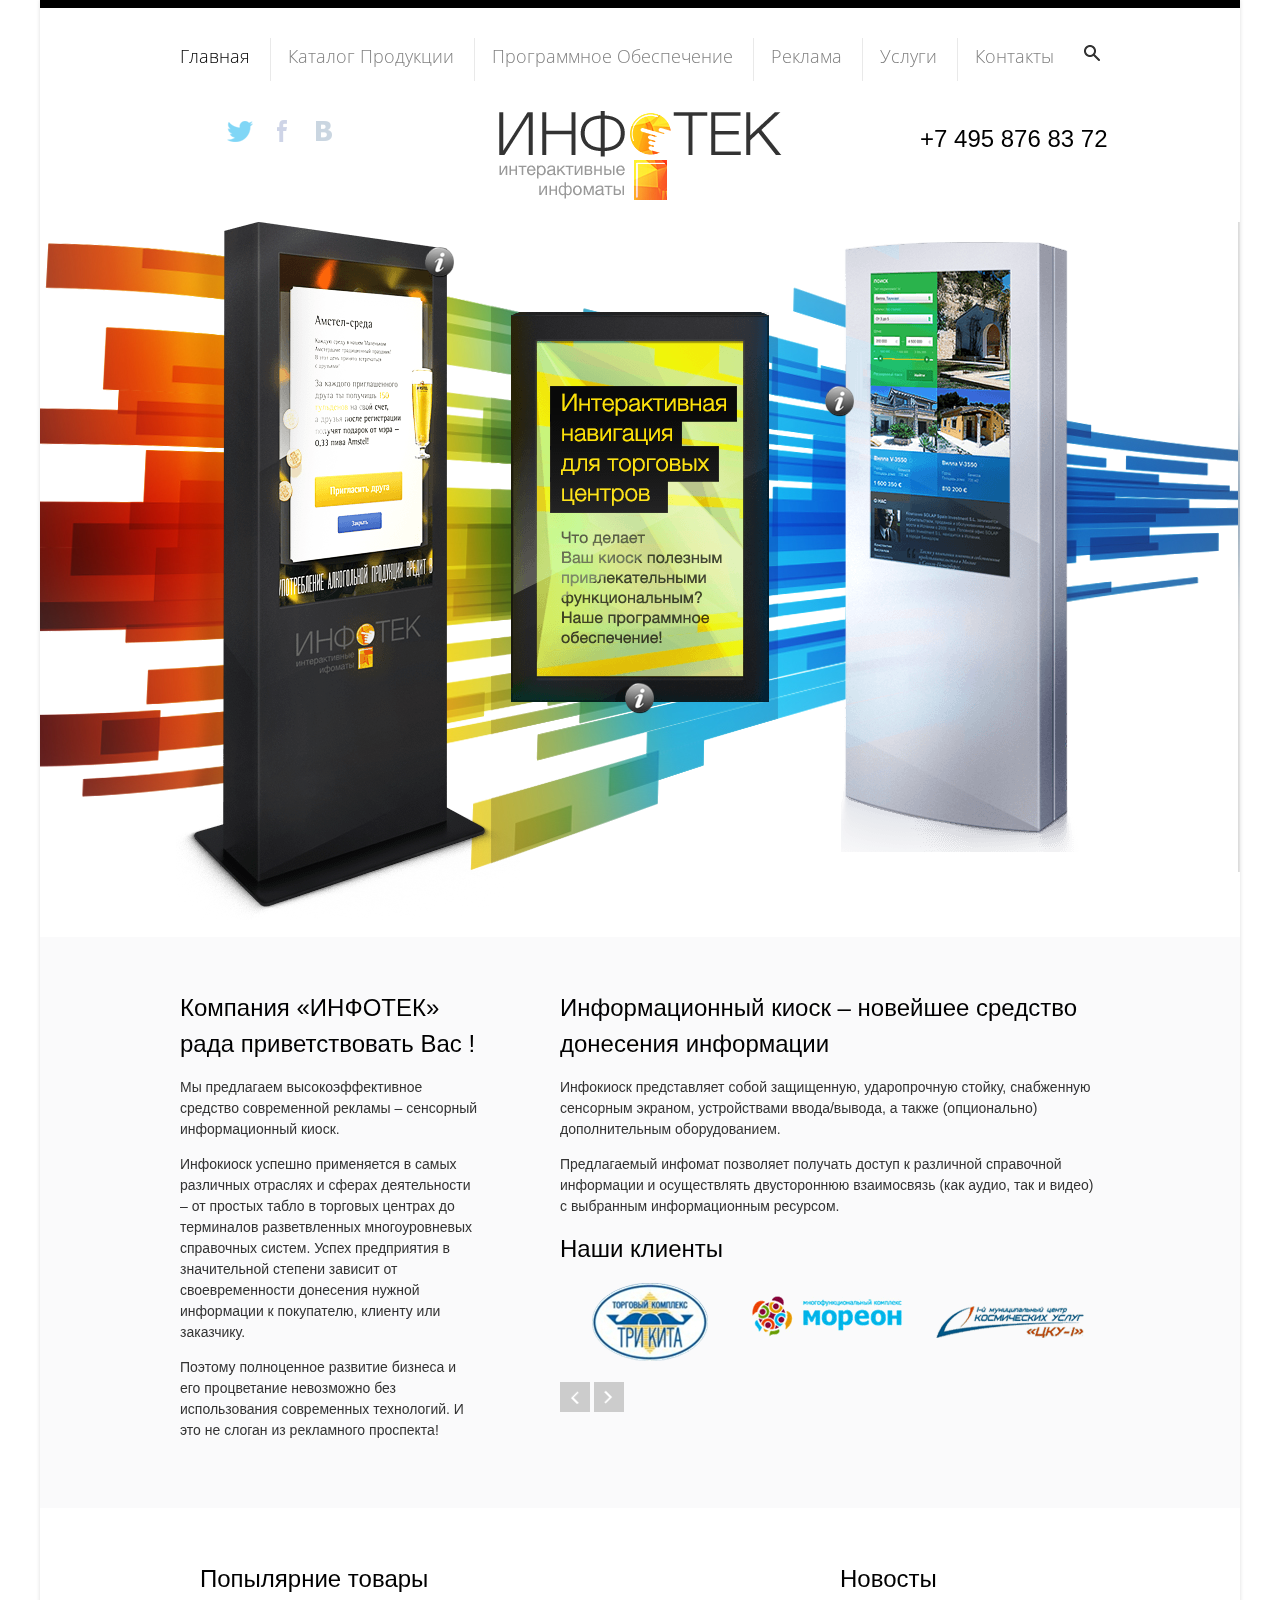
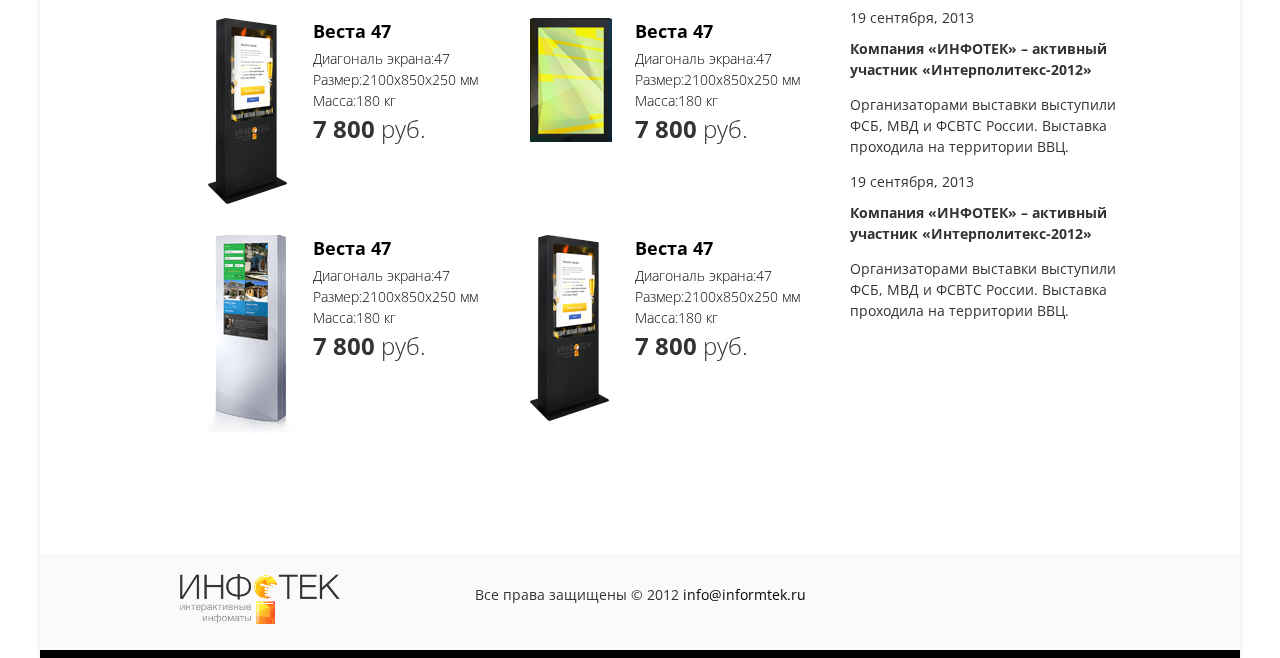
<file: index.html>
<!DOCTYPE html>
<!--[if IE 8]>         <html class="no-js lt-ie9"> <![endif]-->
<!--[if gt IE 8]><!--> <html class="no-js cf"> <!--<![endif]-->
<head>
<meta charset="utf-8">
<meta http-equiv="X-UA-Compatible" content="IE=edge,chrome=1">
<title>Terminals</title>
<meta name="description" content="">
<meta name="viewport" content="width=device-width">
<link rel="stylesheet" href="css/global.css">
<link href='http://fonts.googleapis.com/css?family=Open+Sans:400,300,700&subset=latin,cyrillic' rel='stylesheet' type='text/css'>
<link href='http://fonts.googleapis.com/css?family=Open+Sans+Condensed:300,700&subset=latin,cyrillic' rel='stylesheet' type='text/css'>
<link rel="stylesheet" href="css/buttons.css">
<link rel="stylesheet" href="css/style.css">
<link rel="stylesheet" href="css/animate.min.css">
<link rel="shortcut icon" type="image/x-icon" href="favicon.ico">
<script src="//ajax.googleapis.com/ajax/libs/jquery/1.8.3/jquery.min.js"></script>
<script>window.jQuery || document.write('<script src="js/libs/jquery.min.js"><\/script>')</script>
<script src="js/libs/modernizr.min.js"></script>
<script src="js/libs/carousel.js"></script>
<script src="js/functions.js"></script>
</head>
<body class="all-wrap g-outer">
 
<header class="m-head g-inner cf">
   <nav class="top-nav fl">
     <menu class="top-nav-menu ">
         <li class="top-nav-item">
          <a href="" class="top-nav-item-url active">Главная</a>
        </li>
         <li class="top-nav-item">
          <a href="" class="top-nav-item-url">Каталог Продукции</a>
        </li>
         <li class="top-nav-item">
          <a href="" class="top-nav-item-url">Программное обеспечение</a>
        </li>
         <li class="top-nav-item">
          <a href="" class="top-nav-item-url">реклама</a>
        </li>
         <li class="top-nav-item">
          <a href="" class="top-nav-item-url">Услуги</a>
        </li>
         <li class="top-nav-item">
          <a href="" class="top-nav-item-url">Контакты</a>
        </li>
       </menu> <!-- top-nav-menu -->
   </nav>  <!-- top-nav -->
   <div class="b-search fr rel">
     <a href="" class="b-search-opener" id="open-search">Поиск</a>
     <div class="b-search-wrap abs" id="search-box">
       <form action="/" name="q" method="get">
         <div class="b-search-input-wrap rel">
           <input type="text" class="g-input-field b-search-field">
         </div>
         <button class="b-search-submit abs" title="Искать">Искать</button>
       </form>
     </div>  <!-- #search-box -->
   </div> <!-- b-search -->
</header> <!-- m-head -->

<div class="b-sec-head g-inner cf">

   <div class="b-social b-social_header fl">
     <a href="#" class="soc-tw b-social-item b-socail-item_header"></a>
     <a href="#" class="soc-fb b-social-item b-socail-item_header"></a>
     <a href="#" class="soc-vk b-social-item b-socail-item_header"></a>
   </div> <!-- b-social-header -->

    <div class="b-phone fr">
      <span class="b-phone-number">+7 495 876 83 72</span>
    </div> <!-- b-phone -->

    <h1 class="site-title">
      <a href="" class="site-title-url">
        <img src="images/logo.png" alt="" class="site-logo">
      </a>
    </h1> <!-- site-title -->
</div>  <!-- b-sec-head  -->

<div class="b-bnn-wrap g-outer">
 <section class="b-bnn g-inner cf">

  <article class="b-bnn-item rel fl">
    <a class="b-bnn-image-url">
      <img src="images/bnn2.png" alt="" class="b-bnn-image">
      </a>

      <div class="b-bnn-item-info-wrap abs first" id="bnnInfoOpen ">

      <section class="b-bnn-item-info hide rel">
        <div class="item-info-inner">
        <h1 class="b-bnn-item-title item-title">
          <a href="#" class="item-title-url">Post 55</a></h1>
          <div class="property-table">
            
            <div class="property-line cf">
              <span class="propety-name fl">
                Диагональ экрана: 
              </span>
              <span class="property-value fl">
                47
              </span>
            </div> <!-- property-line -->
            
            <div class="property-line cf">
              <span class="propety-name fl">
                Размер:     
              </span>
              <span class="property-value fl">
                2100x850x250 мм
              </span>
            </div> <!-- property-line -->

            <div class="property-line cf">
              <span class="propety-name fl">
                 Масса: 
              </span>
              <span class="property-value fl">
                180 кг
              </span>
            </div>   <!-- property-line -->

          </div> <!-- property-table -->
          <div class="price-zone">
            <strong class="new-price">7 800</strong> руб.
          </div> <!-- price-zone -->
        </div><!-- item-info-inner -->
      </section> <!-- b-bnn-item-info -->

    </div>  <!-- #bnnInfoOPen -->
  </article> <!-- b-bnn-item -->

  <article class="b-bnn-item rel fl">  
    <a class="b-bnn-image-url">
      <img src="images/bnn1.png" alt="" class="b-bnn-image">
      </a>
    <div class="b-bnn-item-info-wrap abs second" id="bnnInfoOpen ">

       <section class="b-bnn-item-info hide rel">
              <div class="item-info-inner">
              <h1 class="b-bnn-item-title item-title">
                <a href="#" class="item-title-url">Post 55</a></h1>
                <div class="property-table">
                  
                  <div class="property-line cf">
                    <span class="propety-name fl">
                      Диагональ экрана: 
                    </span>
                    <span class="property-value fl">
                      47
                    </span>
                  </div>
                  
                  <div class="property-line cf">
                    <span class="propety-name fl">
                      Размер:     
                    </span>
                    <span class="property-value fl">
                      2100x850x250 мм
                    </span>
                  </div>

                  <div class="property-line cf">
                    <span class="propety-name fl">
                       Масса: 
                    </span>
                    <span class="property-value fl">
                      180 кг
                    </span>
                  </div>
                </div> <!-- property-table -->
                <div class="price-zone">
                  <strong class="new-price">7 800</strong> руб.
                </div>
              </div><!-- item-info-inner -->
            </section> <!-- b-bnn-item-info -->

    </div>  <!-- #bnnInfoOPen -->
  </article> <!-- b-bnn-item -->

  <article class="b-bnn-item rel fl">
    <a class="b-bnn-image-url">
      <img src="images/bnn.png" alt="" class="b-bnn-image">
    </a>
    <div class="b-bnn-item-info-wrap abs last" id="bnnInfoOpen ">

          <section class="b-bnn-item-info hide rel">
            <div class="item-info-inner">
            <h1 class="b-bnn-item-title item-title">
              <a href="#" class="item-title-url">Post 55</a></h1>
              <div class="property-table">
                
                <div class="property-line cf">
                  <span class="propety-name fl">
                    Диагональ экрана: 
                  </span>
                  <span class="property-value fl">
                    47
                  </span>
                </div>
                
                <div class="property-line cf">
                  <span class="propety-name fl">
                    Размер:     
                  </span>
                  <span class="property-value fl">
                    2100x850x250 мм
                  </span>
                </div>

                <div class="property-line cf">
                  <span class="propety-name fl">
                     Масса: 
                  </span>
                  <span class="property-value fl">
                    180 кг
                  </span>
                </div>
              </div> <!-- property-table -->
              <div class="price-zone">
                <strong class="new-price">7 800</strong> руб.
              </div>
            </div><!-- item-info-inner -->
          </section> <!-- b-bnn-item-info -->

    </div>  <!-- #bnnInfoOPen -->
  </article> <!-- b-bnn-item -->

 </section> <!-- b-bnn -->
</div> <!-- b-bnn-warp -->

<div class="site-info-wrap g-outer cf">
  <section class="site-info g-inner cf">
    <article class="site-info-item site-info-item_main fl">
      <h1 class="site-info-item-title">
        Компания «ИНФОТЕК» рада приветствовать Вас ! </h1>
        <p>
    Мы предлагаем высокоэффективное средство современной рекламы – сенсорный информационный киоск. </p>
    <p>
      Инфокиоск успешно применяется в самых 
    различных отраслях и сферах деятельности – 
    от простых табло в торговых центрах 
    до терминалов разветвленных многоуровневых 
    справочных систем. Успех предприятия
    в значительной степени зависит 
    от своевременности донесения нужной 
    информации к покупателю, клиенту или 
    заказчику.

    </p>
    <p>
      Поэтому полноценное развитие бизнеса 
  и его процветание невозможно без 
  использования современных технологий. 
  И это не слоган из рекламного проспекта!
    </p>
    </article>
    <article class="site-info-item site-info-item_more fr">
      <h1 class="site-info-item-title">
        Информационный киоск – новейшее средство донесения информации </h1>
        <p>
          Инфокиоск представляет собой защищенную, ударопрочную стойку, 
  снабженную сенсорным экраном, устройствами ввода/вывода, а также 
  (опционально) дополнительным оборудованием. 
          </p>
          <p>
            Предлагаемый инфомат позволяет получать доступ к различной 
  справочной информации и осуществлять двустороннюю взаимосвязь 
  (как аудио, так и видео) с выбранным информационным ресурсом.
        </p>
    </article>
    <article class="site-info-item site-info-item_partners fr">
      <h1 class="site-info-item-title">
        Наши клиенты
      </h1>
      <section class="b-partners">
        <div class="b-partners-tiems" id="partners-carousel">
          <article class="b-partners-item">
            <a href="#"><img src="images/partners.png" alt=""></a>
          </article>
          <article class="b-partners-item">
            <a href="#"><img src="images/partners1.png" alt=""></a>
          </article>
          <article class="b-partners-item">
            <a href="#"><img src="images/partners2.png" alt=""></a>
          </article>
          <article class="b-partners-item">
            <a href="#"><img src="images/partners.png" alt=""></a>
          </article>
          <article class="b-partners-item">
            <a href="#"><img src="images/partners1.png" alt=""></a>
          </article>
        </div>
        <a href="#" id="p-prev" class="b-partners-carousel-button b-partners-carousel-button_prev">назад</a>
        <a href="#" id="p-next" class="b-partners-carousel-button b-partners-carousel-button_next">вперед</a>
      </section> <!-- b-partners -->
      <script>
        $('#partners-carousel').carouFredSel({
          auto:false,
          prev: '#p-prev',
          next:'#p-next'
        });
      </script>
    </article>
  </section><!-- site-info -->
</div><!-- site-info-wrap -->

<div class="b-main-blocks cf g-inner">

  <section class="fl b-products b-products_main-page fl">
    <h1 class="b-products_main_title main-title">
      Попылярние товары
    </h1>
    <div class="products-block fl">

      <article class="product-item fl cf">
        <figure class="product-item-image fl">
          <a href="" class="product-item-image-url">
            <img src="images/item-image.png" alt="" class="product-item-img">
          </a>
        </figure>
          <section class="product-info-part fl">
            <h1 class="product-item-title item-title">
              <a href="#" class="product-item-title-url item-title-url">Веста 47</a>
            </h1> <!-- product-tiem-title -->
           <div class="property-table product-table_product-item">
            
            <div class="property-line cf">
              <span class="propety-name fl">
                Диагональ экрана: 
              </span>
              <span class="property-value fl">
                47
              </span>
            </div>
            
            <div class="property-line cf">
              <span class="propety-name fl">
                Размер:     
              </span>
              <span class="property-value fl">
                2100x850x250 мм
              </span>
            </div>

            <div class="property-line cf">
              <span class="propety-name fl">
                 Масса: 
              </span>
              <span class="property-value fl">
                180 кг
              </span>
            </div>
          </div> <!-- property-table -->
           <div class="price-zone price-zone_product-item">
            <strong class="new-price">7 800</strong> руб.
          </div> <!-- price-zone -->
           <div class="buy-zone buy-zone_product-item hide">
            <button class="button">Купить</button>
          </div> <!-- buy-zone -->
          </section>
      </article>

      <article class="product-item fl cf">
        <figure class="product-item-image fl">
          <a href="" class="product-item-image-url">
            <img src="images/item-image1.png" alt="" class="product-item-img">
          </a>
        </figure>
          <section class="product-info-part fl">
            <h1 class="product-item-title item-title">
              <a href="#" class="product-item-title-url item-title-url">Веста 47</a>
            </h1> <!-- product-tiem-title -->
           <div class="property-table product-table_product-item">
            
            <div class="property-line cf">
              <span class="propety-name fl">
                Диагональ экрана: 
              </span>
              <span class="property-value fl">
                47
              </span>
            </div>
            
            <div class="property-line cf">
              <span class="propety-name fl">
                Размер:     
              </span>
              <span class="property-value fl">
                2100x850x250 мм
              </span>
            </div>

            <div class="property-line cf">
              <span class="propety-name fl">
                 Масса: 
              </span>
              <span class="property-value fl">
                180 кг
              </span>
            </div>
          </div> <!-- property-table -->
           <div class="price-zone price-zone_product-item">
            <strong class="new-price">7 800</strong> руб.
          </div> <!-- price-zone -->
           <div class="buy-zone buy-zone_product-item hide">
            <button class="button">Купить</button>
          </div> <!-- buy-zone -->
          </section>
      </article>

      <article class="product-item fl cf">
        <figure class="product-item-image fl">
          <a href="" class="product-item-image-url">
            <img src="images/item-image2.png" alt="" class="product-item-img">
          </a>
        </figure>
          <section class="product-info-part fl">
            <h1 class="product-item-title item-title">
              <a href="#" class="product-item-title-url item-title-url">Веста 47</a>
            </h1> <!-- product-tiem-title -->
           <div class="property-table product-table_product-item">
            
            <div class="property-line cf">
              <span class="propety-name fl">
                Диагональ экрана: 
              </span>
              <span class="property-value fl">
                47
              </span>
            </div>
            
            <div class="property-line cf">
              <span class="propety-name fl">
                Размер:     
              </span>
              <span class="property-value fl">
                2100x850x250 мм
              </span>
            </div>

            <div class="property-line cf">
              <span class="propety-name fl">
                 Масса: 
              </span>
              <span class="property-value fl">
                180 кг
              </span>
            </div>
          </div> <!-- property-table -->
           <div class="price-zone price-zone_product-item">
            <strong class="new-price">7 800</strong> руб.
          </div> <!-- price-zone -->
           <div class="buy-zone buy-zone_product-item hide">
            <button class="button">Купить</button>
          </div> <!-- buy-zone -->
          </section>
      </article>

      <article class="product-item fl cf">
        <figure class="product-item-image fl">
          <a href="" class="product-item-image-url">
            <img src="images/item-image3.png" alt="" class="product-item-img">
          </a>
        </figure>
          <section class="product-info-part fl">
            <h1 class="product-item-title item-title">
              <a href="#" class="product-item-title-url item-title-url">Веста 47</a>
            </h1> <!-- product-tiem-title -->
           <div class="property-table product-table_product-item">
            
            <div class="property-line cf">
              <span class="propety-name fl">
                Диагональ экрана: 
              </span>
              <span class="property-value fl">
                47
              </span>
            </div>
            
            <div class="property-line cf">
              <span class="propety-name fl">
                Размер:     
              </span>
              <span class="property-value fl">
                2100x850x250 мм
              </span>
            </div>

            <div class="property-line cf">
              <span class="propety-name fl">
                 Масса: 
              </span>
              <span class="property-value fl">
                180 кг
              </span>
            </div>
          </div> <!-- property-table -->
           <div class="price-zone price-zone_product-item">
            <strong class="new-price">7 800</strong> руб.
          </div> <!-- price-zone -->
           <div class="buy-zone buy-zone_product-item hide">
            <button class="button">Купить</button>
          </div>  <!-- buy-zone -->
          </section>
      </article>


    </div>
  </section>

  <section class="b-news b-news_main fr">
    <h1 class="b-news_main_title main-title">
     <a href="#" class="b-news-title-url main-title-url"> Новосты</a>
   </h1>
   <article class="b-news-item">
     <time class="b-news-date" datetime="2013-20-14" pubdate>19 сентября, 2013</time>
     <h1 class="b-news-item-title">
      <a href="" class="b-news-item-title-url">Компания «ИНФОТЕК» – активный участник «Интерполитекс-2012»</a>
     </h1>
     <p class="b-enws-preview">
       Организаторами выставки 
      выступили ФСБ, МВД и ФСВТС 
      России. Выставка проходила 
      на территории ВВЦ.
     </p>
   </article> <!-- b-news-item -->

   <article class="b-news-item">
    <time class="b-news-date" datetime="2013-20-14" pubdate>19 сентября, 2013</time>
     <h1 class="b-news-item-title">
      <a href="" class="b-news-item-title-url">Компания «ИНФОТЕК» – активный участник «Интерполитекс-2012»</a>
    </h1>
     <p class="b-enws-preview">
       Организаторами выставки 
      выступили ФСБ, МВД и ФСВТС 
      России. Выставка проходила 
      на территории ВВЦ.
     </p>
   </article> <!-- b-news-item -->

  </section> <!-- b-news -->

</div>  <!-- b-main-blocks -->
<div class="footer-wrap">
<footer-wrap class="g-outer">
  <footer class="m-foot g-inner cf">
    <a href="#" class="site-logo_foot fl">
      <img src="images/logo.png" alt="" width="160px;" class="logo_foot">
    </a>
    <div class="copyright">
      Все права защищены © 2012 <a href="mailto:@nfo@infomarket.ru" class="copyright-url">info@informtek.ru</a>
    </div>
  </footer> <!-- m-foot -->
</div><!-- footer-wrap --> 
</body>
</html>
</file>
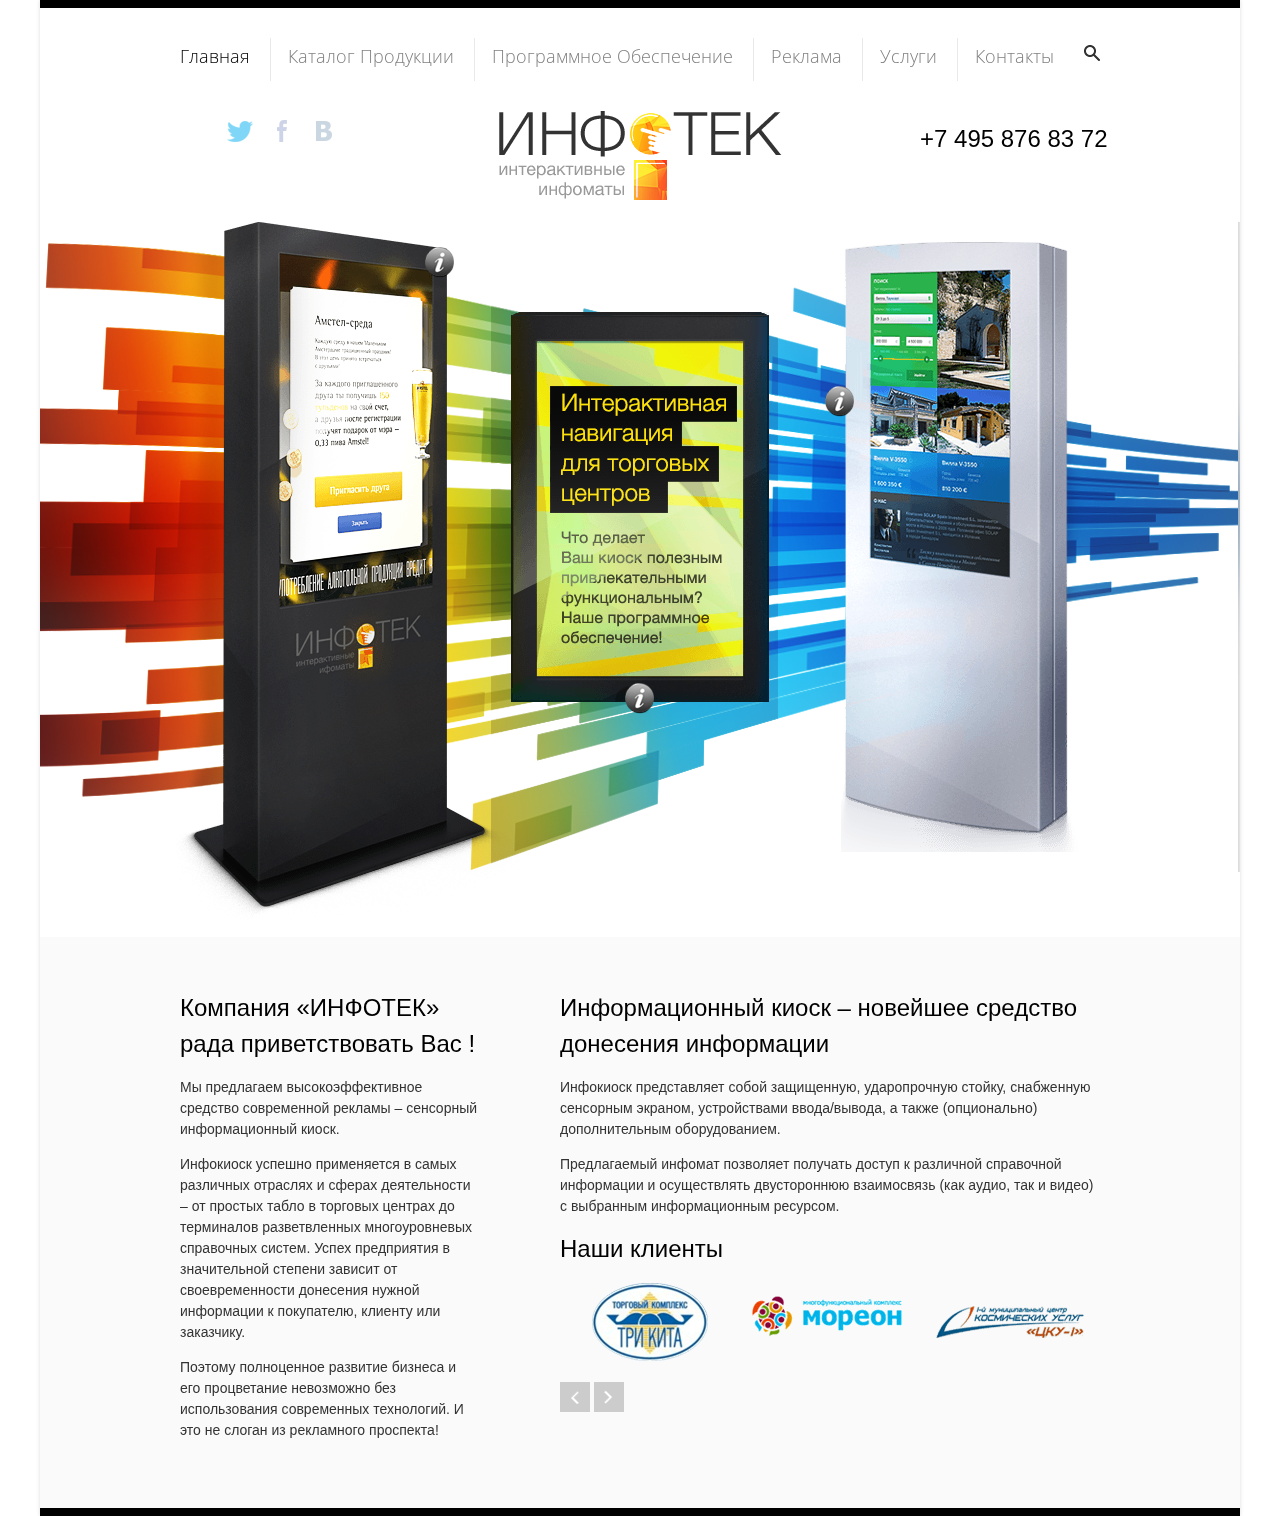
<file: catalog.html>
<!DOCTYPE html>
<!--[if IE 8]>         <html class="no-js lt-ie9"> <![endif]-->
<!--[if gt IE 8]><!--> <html class="no-js cf"> <!--<![endif]-->
<head>
<meta charset="utf-8">
<meta http-equiv="X-UA-Compatible" content="IE=edge,chrome=1">
<title>Terminals</title>
<meta name="description" content="">
<meta name="viewport" content="width=device-width">
<link rel="stylesheet" href="css/global.css">
<link href='http://fonts.googleapis.com/css?family=Open+Sans:400,300,700&subset=latin,cyrillic' rel='stylesheet' type='text/css'>
<link href='http://fonts.googleapis.com/css?family=Open+Sans+Condensed:300,700&subset=latin,cyrillic' rel='stylesheet' type='text/css'>
<link rel="stylesheet" href="css/buttons.css">
<link rel="stylesheet" href="css/style.css">
<link rel="stylesheet" href="css/animate.min.css">
<link rel="shortcut icon" type="image/x-icon" href="favicon.ico">
<script src="//ajax.googleapis.com/ajax/libs/jquery/1.8.3/jquery.min.js"></script>
<script>window.jQuery || document.write('<script src="js/libs/jquery.min.js"><\/script>')</script>
<script src="js/libs/modernizr.min.js"></script>
<script src="js/libs/carousel.js"></script>
<script src="js/functions.js"></script>
</head>
<body class="all-wrap g-outer">
 
<header class="m-head g-inner cf">
   <nav class="top-nav fl">
     <menu class="top-nav-menu ">
         <li class="top-nav-item">
          <a href="" class="top-nav-item-url active">Главная</a>
        </li>
         <li class="top-nav-item">
          <a href="" class="top-nav-item-url">Каталог Продукции</a>
        </li>
         <li class="top-nav-item">
          <a href="" class="top-nav-item-url">Программное обеспечение</a>
        </li>
         <li class="top-nav-item">
          <a href="" class="top-nav-item-url">реклама</a>
        </li>
         <li class="top-nav-item">
          <a href="" class="top-nav-item-url">Услуги</a>
        </li>
         <li class="top-nav-item">
          <a href="" class="top-nav-item-url">Контакты</a>
        </li>
       </menu> <!-- top-nav-menu -->
   </nav>  <!-- top-nav -->
   <div class="b-search fr rel">
     <a href="" class="b-search-opener" id="open-search">Поиск</a>
     <div class="b-search-wrap abs" id="search-box">
       <form action="/" name="q" method="get">
         <div class="b-search-input-wrap rel">
           <input type="text" class="g-input-field b-search-field">
         </div>
         <button class="b-search-submit abs" title="Искать">Искать</button>
       </form>
     </div>  <!-- #search-box -->
   </div> <!-- b-search -->
</header> <!-- m-head -->

<div class="b-sec-head g-inner cf">

   <div class="b-social b-social_header fl">
     <a href="#" class="soc-tw b-social-item b-socail-item_header"></a>
     <a href="#" class="soc-fb b-social-item b-socail-item_header"></a>
     <a href="#" class="soc-vk b-social-item b-socail-item_header"></a>
   </div> <!-- b-social-header -->

    <div class="b-phone fr">
      <span class="b-phone-number">+7 495 876 83 72</span>
    </div> <!-- b-phone -->

    <h1 class="site-title">
      <a href="" class="site-title-url">
        <img src="images/logo.png" alt="" class="site-logo">
      </a>
    </h1> <!-- site-title -->
</div>  <!-- b-sec-head  -->

<div class="b-bnn-wrap g-outer">
 <section class="b-bnn g-inner cf">

  <article class="b-bnn-item rel fl">
    <a class="b-bnn-image-url">
      <img src="images/bnn2.png" alt="" class="b-bnn-image">
      </a>

      <div class="b-bnn-item-info-wrap abs first" id="bnnInfoOpen ">

      <section class="b-bnn-item-info hide rel">
        <div class="item-info-inner">
        <h1 class="b-bnn-item-title item-title">
          <a href="#" class="item-title-url">Post 55</a></h1>
          <div class="property-table">
            
            <div class="property-line cf">
              <span class="propety-name fl">
                Диагональ экрана: 
              </span>
              <span class="property-value fl">
                47
              </span>
            </div> <!-- property-line -->
            
            <div class="property-line cf">
              <span class="propety-name fl">
                Размер:     
              </span>
              <span class="property-value fl">
                2100x850x250 мм
              </span>
            </div> <!-- property-line -->

            <div class="property-line cf">
              <span class="propety-name fl">
                 Масса: 
              </span>
              <span class="property-value fl">
                180 кг
              </span>
            </div>   <!-- property-line -->

          </div> <!-- property-table -->
          <div class="price-zone">
            <strong class="new-price">7 800</strong> руб.
          </div> <!-- price-zone -->
        </div><!-- item-info-inner -->
      </section> <!-- b-bnn-item-info -->

    </div>  <!-- #bnnInfoOPen -->
  </article> <!-- b-bnn-item -->

  <article class="b-bnn-item rel fl">  
    <a class="b-bnn-image-url">
      <img src="images/bnn1.png" alt="" class="b-bnn-image">
      </a>
    <div class="b-bnn-item-info-wrap abs second" id="bnnInfoOpen ">

       <section class="b-bnn-item-info hide rel">
              <div class="item-info-inner">
              <h1 class="b-bnn-item-title item-title">
                <a href="#" class="item-title-url">Post 55</a></h1>
                <div class="property-table">
                  
                  <div class="property-line cf">
                    <span class="propety-name fl">
                      Диагональ экрана: 
                    </span>
                    <span class="property-value fl">
                      47
                    </span>
                  </div>
                  
                  <div class="property-line cf">
                    <span class="propety-name fl">
                      Размер:     
                    </span>
                    <span class="property-value fl">
                      2100x850x250 мм
                    </span>
                  </div>

                  <div class="property-line cf">
                    <span class="propety-name fl">
                       Масса: 
                    </span>
                    <span class="property-value fl">
                      180 кг
                    </span>
                  </div>
                </div> <!-- property-table -->
                <div class="price-zone">
                  <strong class="new-price">7 800</strong> руб.
                </div>
              </div><!-- item-info-inner -->
            </section> <!-- b-bnn-item-info -->

    </div>  <!-- #bnnInfoOPen -->
  </article> <!-- b-bnn-item -->

  <article class="b-bnn-item rel fl">
    <a class="b-bnn-image-url">
      <img src="images/bnn.png" alt="" class="b-bnn-image">
    </a>
    <div class="b-bnn-item-info-wrap abs last" id="bnnInfoOpen ">

          <section class="b-bnn-item-info hide rel">
            <div class="item-info-inner">
            <h1 class="b-bnn-item-title item-title">
              <a href="#" class="item-title-url">Post 55</a></h1>
              <div class="property-table">
                
                <div class="property-line cf">
                  <span class="propety-name fl">
                    Диагональ экрана: 
                  </span>
                  <span class="property-value fl">
                    47
                  </span>
                </div>
                
                <div class="property-line cf">
                  <span class="propety-name fl">
                    Размер:     
                  </span>
                  <span class="property-value fl">
                    2100x850x250 мм
                  </span>
                </div>

                <div class="property-line cf">
                  <span class="propety-name fl">
                     Масса: 
                  </span>
                  <span class="property-value fl">
                    180 кг
                  </span>
                </div>
              </div> <!-- property-table -->
              <div class="price-zone">
                <strong class="new-price">7 800</strong> руб.
              </div>
            </div><!-- item-info-inner -->
          </section> <!-- b-bnn-item-info -->

    </div>  <!-- #bnnInfoOPen -->
  </article> <!-- b-bnn-item -->

 </section> <!-- b-bnn -->
</div> <!-- b-bnn-warp -->

<div class="site-info-wrap g-outer cf">
  <section class="site-info g-inner cf">
    <article class="site-info-item site-info-item_main fl">
      <h1 class="site-info-item-title">
        Компания «ИНФОТЕК» рада приветствовать Вас ! </h1>
        <p>
    Мы предлагаем высокоэффективное средство современной рекламы – сенсорный информационный киоск. </p>
    <p>
      Инфокиоск успешно применяется в самых 
    различных отраслях и сферах деятельности – 
    от простых табло в торговых центрах 
    до терминалов разветвленных многоуровневых 
    справочных систем. Успех предприятия
    в значительной степени зависит 
    от своевременности донесения нужной 
    информации к покупателю, клиенту или 
    заказчику.

    </p>
    <p>
      Поэтому полноценное развитие бизнеса 
  и его процветание невозможно без 
  использования современных технологий. 
  И это не слоган из рекламного проспекта!
    </p>
    </article>
    <article class="site-info-item site-info-item_more fr">
      <h1 class="site-info-item-title">
        Информационный киоск – новейшее средство донесения информации </h1>
        <p>
          Инфокиоск представляет собой защищенную, ударопрочную стойку, 
  снабженную сенсорным экраном, устройствами ввода/вывода, а также 
  (опционально) дополнительным оборудованием. 
          </p>
          <p>
            Предлагаемый инфомат позволяет получать доступ к различной 
  справочной информации и осуществлять двустороннюю взаимосвязь 
  (как аудио, так и видео) с выбранным информационным ресурсом.
        </p>
    </article>
    <article class="site-info-item site-info-item_partners fr">
      <h1 class="site-info-item-title">
        Наши клиенты
      </h1>
      <section class="b-partners">
        <div class="b-partners-tiems" id="partners-carousel">
          <article class="b-partners-item">
            <a href="#"><img src="images/partners.png" alt=""></a>
          </article>
          <article class="b-partners-item">
            <a href="#"><img src="images/partners1.png" alt=""></a>
          </article>
          <article class="b-partners-item">
            <a href="#"><img src="images/partners2.png" alt=""></a>
          </article>
          <article class="b-partners-item">
            <a href="#"><img src="images/partners.png" alt=""></a>
          </article>
          <article class="b-partners-item">
            <a href="#"><img src="images/partners1.png" alt=""></a>
          </article>
        </div>
        <a href="#" id="p-prev" class="b-partners-carousel-button b-partners-carousel-button_prev">назад</a>
        <a href="#" id="p-next" class="b-partners-carousel-button b-partners-carousel-button_next">вперед</a>
      </section> <!-- b-partners -->
      <script>
        $('#partners-carousel').carouFredSel({
          auto:false,
          prev: '#p-prev',
          next:'#p-next'
        });
      </script>
    </article>
  </section><!-- site-info -->
</div><!-- site-info-wrap -->
</file>
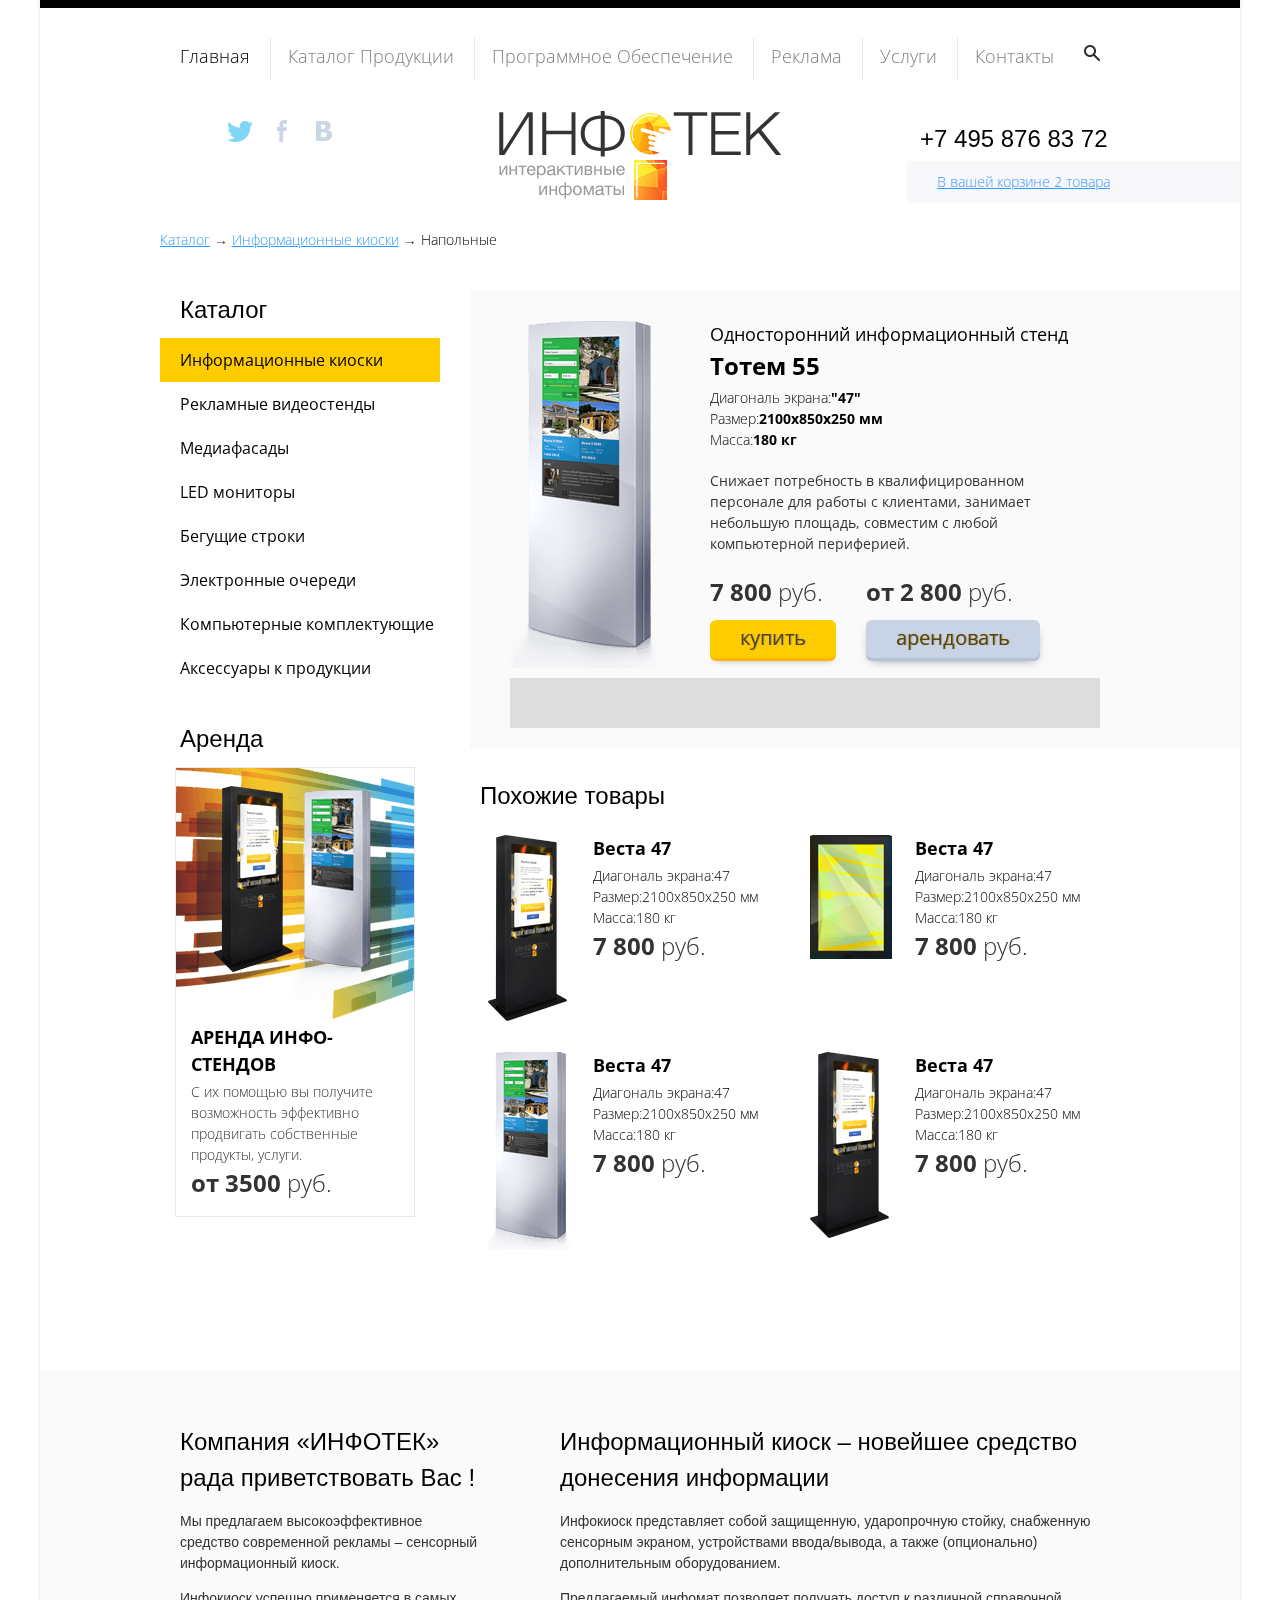
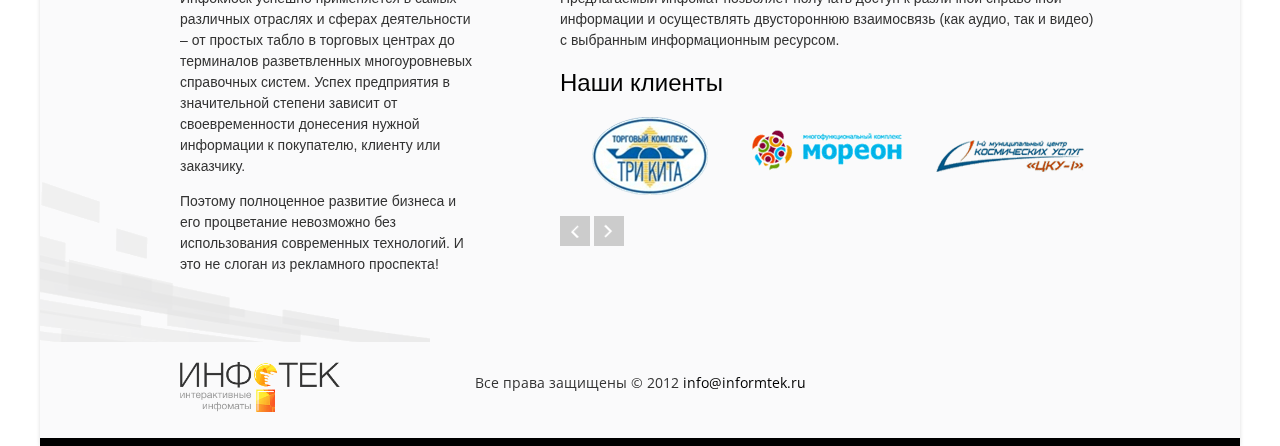
<file: product.html>
<!DOCTYPE html>
<!--[if IE 8]>         <html class="no-js lt-ie9"> <![endif]-->
<!--[if gt IE 8]><!--> <html class="no-js cf"> <!--<![endif]-->
<head>
<meta charset="utf-8">
<meta http-equiv="X-UA-Compatible" content="IE=edge,chrome=1">
<title>Terminals</title>
<meta name="description" content="">
<meta name="viewport" content="width=device-width">
<link rel="stylesheet" href="css/global.css">
<link href='http://fonts.googleapis.com/css?family=Open+Sans:400,300,700&subset=latin,cyrillic' rel='stylesheet' type='text/css'>
<link href='http://fonts.googleapis.com/css?family=Open+Sans+Condensed:300,700&subset=latin,cyrillic' rel='stylesheet' type='text/css'>
<link rel="stylesheet" href="css/buttons.css">
<link rel="stylesheet" href="css/style.css">
<link rel="stylesheet" href="css/animate.min.css">
<link rel="shortcut icon" type="image/x-icon" href="favicon.ico">
<script src="//ajax.googleapis.com/ajax/libs/jquery/1.8.3/jquery.min.js"></script>
<script>window.jQuery || document.write('<script src="js/libs/jquery.min.js"><\/script>')</script>
<script src="js/libs/modernizr.min.js"></script>
<script src="js/libs/carousel.js"></script>
<script src="js/functions.js"></script>
</head>
<body class="all-wrap g-outer">
 
<header class="m-head g-inner cf">
   <nav class="top-nav fl">
     <menu class="top-nav-menu ">
         <li class="top-nav-item">
          <a href="" class="top-nav-item-url active">Главная</a>
        </li>
         <li class="top-nav-item">
          <a href="" class="top-nav-item-url">Каталог Продукции</a>
        </li>
         <li class="top-nav-item">
          <a href="" class="top-nav-item-url">Программное обеспечение</a>
        </li>
         <li class="top-nav-item">
          <a href="" class="top-nav-item-url">реклама</a>
        </li>
         <li class="top-nav-item">
          <a href="" class="top-nav-item-url">Услуги</a>
        </li>
         <li class="top-nav-item">
          <a href="" class="top-nav-item-url">Контакты</a>
        </li>
       </menu> <!-- top-nav-menu -->
   </nav>  <!-- top-nav -->
   <div class="b-search fr rel">
     <a href="" class="b-search-opener" id="open-search">Поиск</a>
     <div class="b-search-wrap abs" id="search-box">
       <form action="/" name="q" method="get">
         <div class="b-search-input-wrap rel">
           <input type="text" class="g-input-field b-search-field">
         </div>
         <button class="b-search-submit abs" title="Искать">Искать</button>
       </form>
     </div>  <!-- #search-box -->
   </div> <!-- b-search -->
</header> <!-- m-head -->

<div class="b-sec-head-wrap rel">
  <div class="b-sec-head g-inner cf">

   <div class="b-social b-social_header fl">
     <a href="#" class="soc-tw b-social-item b-socail-item_header"></a>
     <a href="#" class="soc-fb b-social-item b-socail-item_header"></a>
     <a href="#" class="soc-vk b-social-item b-socail-item_header"></a>
   </div> <!-- b-social-header -->

    <div class="b-phone fr">
      <span class="b-phone-number">+7 495 876 83 72</span>
    </div> <!-- b-phone -->

    <h1 class="site-title">
      <a href="" class="site-title-url">
        <img src="images/logo.png" alt="" class="site-logo">
      </a>
    </h1> <!-- site-title -->
    <div class="cart-wrap abs">
      <a href="#" class="cart-url">В вашей корзине <span> 2 </span> товара</a>
    </div>
  </div>  <!-- b-sec-head  -->
</div> <!-- b-sec-head-wrap -->  



<div class="line-block g-inner cf">
  <div class="breadcrumbs fl">
    <a href="" class="breadcrumb-item">Каталог</a> → 
    <a href="" class="breadcrumb-item">Информационные киоски</a> → 
    <span href="" class="breadcrumb-item current">Напольные</span>
  </div>  <!-- breadcurmbs -->
  
</div> <!-- line-block -->

<div class="b-main-blocks catalog cf g-inner">



  <section class="fl b-products b-products_main-page fr">
      <div class="item-wrap rel">
        <article class="item cf">
          <figure class="item-image-box fl">
            <a href="#" class="item-image-url">
              <img src="images/item.png" alt=""47"" class="item-image">
            </a>
          </figure>  <!-- item-image-box -->
          <div class="item-info">
            <div class="item-short-description">
              Односторонний информационный стенд
            </div>
            <h1 class="item-title item-title_item">Тотем 55</h1>
            <div class="property-table property-table_item">

              <div class="property-line cf">
                <span class="fl property-name">Диагональ экрана:</span>
                <strong class="property-value fl">"47"</strong>
              </div> <!-- property-line -->
              
              <div class="property-line cf">
                <span class="fl property-name">Размер: </span>
                <strong class="property-value fl">2100x850x250 мм</strong>
              </div> <!-- property-line -->
              
              <div class="property-line cf">
                <span class="fl property-name">Масса:</span>
                <strong class="property-value fl">180 кг</strong>
              </div> <!-- property-line -->

            </div>
            <div class="item-description">
              Снижает потребность в квалифицированном персонале для работы с клиентами, занимает небольшую площадь, совместим с любой компьютерной периферией. 
            </div> <!-- item-description -->
            <div class="price-variant-box fl">
              <div class="price-zone price-zone_item"><strong class="new-price">7 800</strong> руб.</div>  <!-- price-zone -->
              <div class="buy-zone"><button class="button">купить</button></div>
            </div>  <!-- price-variant-box -->

            <div class="price-variant-box fl">
              <div class="price-zone price-zone_item"><strong class="new-price">от 2 800</strong> руб.</div> <!-- price-zone -->
              <div class="buy-zone"><button class="button button-blue">арендовать</button></div>
            </div>  <!-- price-variant-box -->
          </div> <!-- item-info -->
        </article> <!-- item -->
        <div class="item-variants">
          
        </div>
      </div> <!-- item-wrap -->

    <h1 class="b-products_main_title main-title">
      Похожие товары
    </h1>
    <div class="products-block fl">

      <article class="product-item product-item_main fl cf">
        <figure class="product-item-image fl">
          <a href="" class="product-item-image-url">
            <img src="images/item-image.png" alt="" class="product-item-img">
          </a>
        </figure>
          <section class="product-info-part fl">
            <h1 class="product-item-title item-title">
              <a href="#" class="product-item-title-url item-title-url">Веста 47</a>
            </h1> <!-- product-tiem-title -->
           <div class="property-table product-table_product-item">
            
            <div class="property-line cf">
              <span class="propety-name fl">
                Диагональ экрана: 
              </span>
              <span class="property-value fl">
                47
              </span>
            </div>
            
            <div class="property-line cf">
              <span class="propety-name fl">
                Размер:     
              </span>
              <span class="property-value fl">
                2100x850x250 мм
              </span>
            </div>

            <div class="property-line cf">
              <span class="propety-name fl">
                 Масса: 
              </span>
              <span class="property-value fl">
                180 кг
              </span>
            </div>
          </div> <!-- property-table -->
           <div class="price-zone price-zone_product-item">
            <strong class="new-price">7 800</strong> руб.
          </div> <!-- price-zone -->
           <div class="buy-zone buy-zone_product-item hide">
            <button class="button">Купить</button>
          </div> <!-- buy-zone -->
          </section>
      </article>

      <article class="product-item fl cf">
        <figure class="product-item-image fl">
          <a href="" class="product-item-image-url">
            <img src="images/item-image1.png" alt="" class="product-item-img">
          </a>
        </figure>
          <section class="product-info-part fl">
            <h1 class="product-item-title item-title">
              <a href="#" class="product-item-title-url item-title-url">Веста 47</a>
            </h1> <!-- product-tiem-title -->
           <div class="property-table product-table_product-item">
            
            <div class="property-line cf">
              <span class="propety-name fl">
                Диагональ экрана: 
              </span>
              <span class="property-value fl">
                47
              </span>
            </div>
            
            <div class="property-line cf">
              <span class="propety-name fl">
                Размер:     
              </span>
              <span class="property-value fl">
                2100x850x250 мм
              </span>
            </div>

            <div class="property-line cf">
              <span class="propety-name fl">
                 Масса: 
              </span>
              <span class="property-value fl">
                180 кг
              </span>
            </div>
          </div> <!-- property-table -->
           <div class="price-zone price-zone_product-item">
            <strong class="new-price">7 800</strong> руб.
          </div> <!-- price-zone -->
           <div class="buy-zone buy-zone_product-item hide">
            <button class="button">Купить</button>
          </div> <!-- buy-zone -->
          </section>
      </article>

      <article class="product-item fl cf">
        <figure class="product-item-image fl">
          <a href="" class="product-item-image-url">
            <img src="images/item-image2.png" alt="" class="product-item-img">
          </a>
        </figure>
          <section class="product-info-part fl">
            <h1 class="product-item-title item-title">
              <a href="#" class="product-item-title-url item-title-url">Веста 47</a>
            </h1> <!-- product-tiem-title -->
           <div class="property-table product-table_product-item">
            
            <div class="property-line cf">
              <span class="propety-name fl">
                Диагональ экрана: 
              </span>
              <span class="property-value fl">
                47
              </span>
            </div>
            
            <div class="property-line cf">
              <span class="propety-name fl">
                Размер:     
              </span>
              <span class="property-value fl">
                2100x850x250 мм
              </span>
            </div>

            <div class="property-line cf">
              <span class="propety-name fl">
                 Масса: 
              </span>
              <span class="property-value fl">
                180 кг
              </span>
            </div>
          </div> <!-- property-table -->
           <div class="price-zone price-zone_product-item">
            <strong class="new-price">7 800</strong> руб.
          </div> <!-- price-zone -->
           <div class="buy-zone buy-zone_product-item hide">
            <button class="button">Купить</button>
          </div> <!-- buy-zone -->
          </section>
      </article>

      <article class="product-item fl cf">
        <figure class="product-item-image fl">
          <a href="" class="product-item-image-url">
            <img src="images/item-image3.png" alt="" class="product-item-img">
          </a>
        </figure>
          <section class="product-info-part fl">
            <h1 class="product-item-title item-title">
              <a href="#" class="product-item-title-url item-title-url">Веста 47</a>
            </h1> <!-- product-tiem-title -->
           <div class="property-table product-table_product-item">
            
            <div class="property-line cf">
              <span class="propety-name fl">
                Диагональ экрана: 
              </span>
              <span class="property-value fl">
                47
              </span>
            </div>
            
            <div class="property-line cf">
              <span class="propety-name fl">
                Размер:     
              </span>
              <span class="property-value fl">
                2100x850x250 мм
              </span>
            </div>

            <div class="property-line cf">
              <span class="propety-name fl">
                 Масса: 
              </span>
              <span class="property-value fl">
                180 кг
              </span>
            </div>
          </div> <!-- property-table -->
           <div class="price-zone price-zone_product-item">
            <strong class="new-price">7 800</strong> руб.
          </div> <!-- price-zone -->
           <div class="buy-zone buy-zone_product-item hide">
            <button class="button">Купить</button>
          </div>  <!-- buy-zone -->
          </section>
      </article>

    </div>
  </section>

  <section class="b-news b-news_main fl">
    <div class="sidebar-box">
      <h1 class="b-navigation main-title">
       <a href="#" class="b-news-title-url main-title-url">Каталог</a>
     </h1>
      <nav class="sidenav">
        <a href="#" class="sidenav-item active">Информационные киоски</a>
        <a href="#" class="sidenav-item">Рекламные видеостенды</a>
        <a href="#" class="sidenav-item">Медиафасады</a>
        <a href="#" class="sidenav-item">LED мониторы</a>
        <a href="#" class="sidenav-item">Бегущие строки</a>
        <a href="#" class="sidenav-item">Электронные очереди</a>
        <a href="#" class="sidenav-item">Компьютерные комплектующие</a>
        <a href="#" class="sidenav-item">Аксессуары к продукции</a>
      </nav>
  </div>  <!-- sidebar-box -->

  <div class="sidebar-box">
      <h1 class="b-navigation main-title">
       <a href="#" class="b-news-title-url main-title-url">Аренда</a>
     </h1>
     <section class="sidebar-item">
       <a href="#" class="sidebar-item-img-url">
        <img src="images/sidebar-item.png" alt="" class="sidebar-item-img"></a>
        <div class="sidebar-item-info-zone">
         <h1 class="sidebar-item-title item-title">
           <a href="#" class="sidebar-item-title-url item-title-url">  Аренда инфо-стендов </a>
         </h1>
         <div class="sidebar-item-description">
           С их помощью вы получите 
          возможность эффективно 
          продвигать собственные
          продукты, услуги.
         </div>
         <div class="price-zone">
          <strong class="new-price"> от 3500 </strong> руб.
        </div><!-- price-zone -->
      </div>  <!-- sidebar-item-info-zone -->
     </section>  <!-- sideanr-item -->
  </div>  <!-- sidebar-box -->

  </section> <!-- b-news -->
</div>  <!-- b-main-blocks -->

<div class="site-info-wrap g-outer site-info-wrap-pages cf">
  <section class="site-info g-inner cf">
    <article class="site-info-item site-info-item_main fl">
      <h1 class="site-info-item-title">
        Компания «ИНФОТЕК» рада приветствовать Вас ! </h1>
        <p>
    Мы предлагаем высокоэффективное средство современной рекламы – сенсорный информационный киоск. </p>
    <p>
      Инфокиоск успешно применяется в самых 
    различных отраслях и сферах деятельности – 
    от простых табло в торговых центрах 
    до терминалов разветвленных многоуровневых 
    справочных систем. Успех предприятия
    в значительной степени зависит 
    от своевременности донесения нужной 
    информации к покупателю, клиенту или 
    заказчику.

    </p>
    <p>
      Поэтому полноценное развитие бизнеса 
  и его процветание невозможно без 
  использования современных технологий. 
  И это не слоган из рекламного проспекта!
    </p>
    </article>
    <article class="site-info-item site-info-item_more fr">
      <h1 class="site-info-item-title">
        Информационный киоск – новейшее средство донесения информации </h1>
        <p>
          Инфокиоск представляет собой защищенную, ударопрочную стойку, 
  снабженную сенсорным экраном, устройствами ввода/вывода, а также 
  (опционально) дополнительным оборудованием. 
          </p>
          <p>
            Предлагаемый инфомат позволяет получать доступ к различной 
  справочной информации и осуществлять двустороннюю взаимосвязь 
  (как аудио, так и видео) с выбранным информационным ресурсом.
        </p>
    </article>
    <article class="site-info-item site-info-item_partners fr">
      <h1 class="site-info-item-title">
        Наши клиенты
      </h1>
      <section class="b-partners">
        <div class="b-partners-tiems" id="partners-carousel">
          <article class="b-partners-item">
            <a href="#"><img src="images/partners.png" alt=""></a>
          </article>
          <article class="b-partners-item">
            <a href="#"><img src="images/partners1.png" alt=""></a>
          </article>
          <article class="b-partners-item">
            <a href="#"><img src="images/partners2.png" alt=""></a>
          </article>
          <article class="b-partners-item">
            <a href="#"><img src="images/partners.png" alt=""></a>
          </article>
          <article class="b-partners-item">
            <a href="#"><img src="images/partners1.png" alt=""></a>
          </article>
        </div>
        <a href="#" id="p-prev" class="b-partners-carousel-button b-partners-carousel-button_prev">назад</a>
        <a href="#" id="p-next" class="b-partners-carousel-button b-partners-carousel-button_next">вперед</a>
      </section> <!-- b-partners -->
      <script>
        $('#partners-carousel').carouFredSel({
          auto:false,
          prev: '#p-prev',
          next:'#p-next'
        });
      </script>
    </article>
  </section><!-- site-info -->
</div><!-- site-info-wrap -->


<div class="footer-wrap">
<footer-wrap class="g-outer">
  <footer class="m-foot g-inner cf">
    <a href="#" class="site-logo_foot fl">
      <img src="images/logo.png" alt="" width="160px;" class="logo_foot">
    </a>
    <div class="copyright">
      Все права защищены © 2012 <a href="mailto:@nfo@infomarket.ru" class="copyright-url">info@informtek.ru</a>
    </div>
  </footer> <!-- m-foot -->
</div><!-- footer-wrap --> 
</body>
</html>
</file>
<file: css/global.css>
.cf:before,.cf:after {
  content: " "; /* 1 */
display: table; /* 2 */
}

.cf:after {
  clear: both;
}


*, *:before,*:after{
  -webkit-box-sizing: border-box;
  -moz-box-sizing: border-box;
  -ms-box-sizing: border-box;
  box-sizing: border-box;
}

.fl{
  float:left;
}

.fr{
  float: right; 
}

.rel{
  position: relative;
}

.abs{
  position: absolute;
}

.cb{
  clear: both;
}

.cl{
  clear: left;
}

.cr{
  clear: right;
}

.hide{
  display: none;
}

.show{
  display: block;
}


* {
-webkit-tap-highlight-color: rgba(0, 0, 0, 0);
}
:focus {
outline: 0;
border:none;

}




/*
--------The normalize 
*/


/*! normalize.css v2.1.2 | MIT License | git.io/normalize */

/* ==========================================================================
   HTML5 display definitions
   ========================================================================== */

/**
 * Correct `block` display not defined in IE 8/9.
 */

article,
aside,
details,
figcaption,
figure,
footer,
header,
hgroup,
main,
nav,
section,
summary {
    display: block;
}

/**
 * Correct `inline-block` display not defined in IE 8/9.
 */

audio,
canvas,
video {
    display: inline-block;
}

/**
 * Prevent modern browsers from displaying `audio` without controls.
 * Remove excess height in iOS 5 devices.
 */

audio:not([controls]) {
    display: none;
    height: 0;
}

/**
 * Address styling not present in IE 8/9.
 */

[hidden] {
    display: none;
}

/* ==========================================================================
   Base
   ========================================================================== */

/**
 * 1. Set default font family to sans-serif.
 * 2. Prevent iOS text size adjust after orientation change, without disabling
 *    user zoom.
 */

html {
    -ms-text-size-adjust: 100%; /* 2 */
    -webkit-text-size-adjust: 100%; /* 2 */
}

/**
 * Remove default margin.
 */

html, body {
    margin: 0;
    padding:0;
}


/* ==========================================================================
   Links
   ========================================================================== */

/**
 * Address `outline` inconsistency between Chrome and other browsers.
 */


/**
 * Improve readability when focused and also mouse hovered in all browsers.
 */

a:active,
a:hover {
    outline: 0;
}

/* ==========================================================================
   Typography
   ========================================================================== */

/**
 * Address variable `h1` font-size and margin within `section` and `article`
 * contexts in Firefox 4+, Safari 5, and Chrome.
 */


/**
 * Address styling not present in IE 8/9, Safari 5, and Chrome.
 */

abbr[title] {
    border-bottom: 1px dotted;
}

/**
 * Address style set to `bolder` in Firefox 4+, Safari 5, and Chrome.
 */

b,
strong {
    font-weight: bold;
}

/**
 * Address styling not present in Safari 5 and Chrome.
 */

dfn {
    font-style: italic;
}

/**
 * Address differences between Firefox and other browsers.
 */

hr {
    -moz-box-sizing: content-box;
    box-sizing: content-box;
    height: 0;
}

/**
 * Address styling not present in IE 8/9.
 */

mark {
    background: #ff0;
    color: #000;
}

/**
 * Correct font family set oddly in Safari 5 and Chrome.
 */

code,
kbd,
pre,
samp {
    font-family: monospace, serif;
    font-size: 1em;
}

/**
 * Improve readability of pre-formatted text in all browsers.
 */

pre {
    white-space: pre-wrap;
}

/**
 * Set consistent quote types.
 */

q {
    quotes: "\201C" "\201D" "\2018" "\2019";
}

/**
 * Address inconsistent and variable font size in all browsers.
 */

small {
    font-size: 80%;
}

/**
 * Prevent `sub` and `sup` affecting `line-height` in all browsers.
 */

sub,
sup {
    font-size: 75%;
    line-height: 0;
    position: relative;
    vertical-align: baseline;
}

sup {
    top: -0.5em;
}

sub {
    bottom: -0.25em;
}

/* ==========================================================================
   Embedded content
   ========================================================================== */

/**
 * Remove border when inside `a` element in IE 8/9.
 */

img {
    border: 0;
}

/**
 * Correct overflow displayed oddly in IE 9.
 */

svg:not(:root) {
    overflow: hidden;
}

/* ==========================================================================
   Figures
   ========================================================================== */

/**
 * Address margin not present in IE 8/9 and Safari 5.
 */

figure {
    margin: 0;
}

/* ==========================================================================
   Forms
   ========================================================================== */

/**
 * Define consistent border, margin, and padding.
 */

fieldset {
    border: 1px solid #c0c0c0;
    margin: 0 2px;
    padding: 0.35em 0.625em 0.75em;
}

/**
 * 1. Correct `color` not being inherited in IE 8/9.
 * 2. Remove padding so people aren't caught out if they zero out fieldsets.
 */

legend {
    border: 0; /* 1 */
    padding: 0; /* 2 */
}

/**
 * 1. Correct font family not being inherited in all browsers.
 * 2. Correct font size not being inherited in all browsers.
 * 3. Address margins set differently in Firefox 4+, Safari 5, and Chrome.
 */

button,
input,
select,
textarea {
    font-family: inherit; /* 1 */
    font-size: 100%; /* 2 */
    margin: 0; /* 3 */
}

/**
 * Address Firefox 4+ setting `line-height` on `input` using `!important` in
 * the UA stylesheet.
 */

button,
input {
    line-height: normal;
}

/**
 * Address inconsistent `text-transform` inheritance for `button` and `select`.
 * All other form control elements do not inherit `text-transform` values.
 * Correct `button` style inheritance in Chrome, Safari 5+, and IE 8+.
 * Correct `select` style inheritance in Firefox 4+ and Opera.
 */

button,
select {
    text-transform: none;
}

/**
 * 1. Avoid the WebKit bug in Android 4.0.* where (2) destroys native `audio`
 *    and `video` controls.
 * 2. Correct inability to style clickable `input` types in iOS.
 * 3. Improve usability and consistency of cursor style between image-type
 *    `input` and others.
 */

button,
html input[type="button"], /* 1 */
input[type="reset"],
input[type="submit"] {
    -webkit-appearance: button; /* 2 */
    cursor: pointer; /* 3 */
}

/**
 * Re-set default cursor for disabled elements.
 */

button[disabled],
html input[disabled] {
    cursor: default;
}

/**
 * 1. Address box sizing set to `content-box` in IE 8/9.
 * 2. Remove excess padding in IE 8/9.
 */

input[type="checkbox"],
input[type="radio"] {
    box-sizing: border-box; /* 1 */
    padding: 0; /* 2 */
}

/**
 * 1. Address `appearance` set to `searchfield` in Safari 5 and Chrome.
 * 2. Address `box-sizing` set to `border-box` in Safari 5 and Chrome
 *    (include `-moz` to future-proof).
 */


/**
 * Remove inner padding and search cancel button in Safari 5 and Chrome
 * on OS X.
 */

input[type="search"]::-webkit-search-cancel-button,
input[type="search"]::-webkit-search-decoration {
    -webkit-appearance: none;
}

/**
 * Remove inner padding and border in Firefox 4+.
 */

button::-moz-focus-inner,
input::-moz-focus-inner {
    border: 0;
    padding: 0;
}

/**
 * 1. Remove default vertical scrollbar in IE 8/9.
 * 2. Improve readability and alignment in all browsers.
 */

textarea {
    overflow: auto; /* 1 */
    vertical-align: top; /* 2 */
}

/* ==========================================================================
   Tables
   ========================================================================== */

/**
 * Remove most spacing between table cells.
 */

table {
    border-collapse: collapse;
    border-spacing: 0;
}
</file>
<file: css/buttons.css>
/*the main one*/


.button{
	border: none;
	background: #FFCC00;
	padding: 8px 30px 10px;
	line-height: 1;
	font-size: 20px;
	color:#584400;
	text-shadow: 1px 0 1px #A09A87;
	font-family: 'Open Sans', sans-serif;
	position: relative;
	display: inline-block;
	text-decoration: none;
	-webkit-border-radius: 6px;
	-moz-border-radius: 6px;
	border-radius: 6px;
	-webkit-box-shadow:  0 3px 0px 0px #FFB800, 0 6px 7px -6 #787878;
	-moz-box-shadow: 0 3px 0px 0px #FFB800, 0 6px 7px -5px #787878;
	box-shadow: 0 3px 0px 0px #FFB800, 0 6px 7px -5px #787878;
}

.button:hover{
	background: #F2C40F;
}

.button:active{
	-webkit-box-shadow:inset  0 2px 0px 0px #FFCC00, 0 2px 0px 0px #FFB800;
	-moz-box-shadow:inset 0 2px 0px 0px #FFCC00, 0 2px 0px 0px #FFB800;
	box-shadow:inset 0 2px 0px 0px #FFCC00, 0 2px 0px 0px #FFB800;
	top: 2px;
}


/*blue one*/

.button-blue{
	background: #c8d3e6;
	-webkit-box-shadow:  0 3px 0px 0px #b2c1dc, 0 6px 9px -6 #787878;
	-moz-box-shadow: 0 3px 0px 0px #b2c1dc, 0 6px 11px -5px #787878;
	box-shadow: 0 3px 0px 0px #b2c1dc, 0 6px 11px -5px #787878;
}

.button-blue:hover{
	background: #B4C4E1;
}

.button-blue:active{
	-webkit-box-shadow:inset  0 2px 0px 0px #c8d3e6, 0 2px 0px 0px #b2c1dc;
	-moz-box-shadow:inset 0 2px 0px 0px #c8d3e6, 0 2px 0px 0px #b2c1dc;
	box-shadow:inset 0 2px 0px 0px #c8d3e6, 0 2px 0px 0px #b2c1dc;
	top: 2px;
}

.g-input-field{
	width: 80px;
	height: 30px;
	border: 1px solid #ccc;
	background: none;
}

.g-input-field:focus{
	border-color: #ddd;
}

.item-title{
	margin: 0  0 3px 0;
	font-family: 'Open Sans', sans-serif;
	font-size: 18px;
	color: #000;
}

.item-title-url{
	color: #000;
	text-decoration: none;
}

.item-title-url:hover{
	color: #333;
}

.property-table{
	font-weight: 300;
	font-size: 14px;
	color: #000;
}

.price-zone{
	font-size: 24px;
	font-weight: 300;
}

.new-price{
	color: #333;
	font-size: 24px;
}

.b-news{
	font-family: 'Open Sans', sans-serif;
}

.b-news-item-title{
	margin: 0 0 10px 0;
	font-size: 14px;
}

.b-news-date{
	margin-bottom: 10px;
	display: block;
}

.b-news-item-title-url{
	text-decoration: none;
	color: #333;
}

.b-news-item-title-url:hover{
	color: #000;
}
</file>
<file: css/style.css>
html{
	height: auto;
}

.all-wrap{
	-webkit-box-shadow: 0 0 4px #ddd;
	-moz-box-shadow: 0 0 4px #ddd;
	box-shadow: 0 0 4px #ddd;
	margin:0  auto;
	width: 100%;
	min-width:960px;
	height:100%;
	border-top: 8px solid #000;
	border-bottom: 8px solid #000;
	font:14px/1.5  Arial, Helvetica, sans-serif;
	color: #333;
	overflow-x: hidden;
}

.g-outer{
	max-width: 1200px;
	margin:0 auto;
}

.g-inner{
	width: 960px;
	margin: 0 auto;
}

.m-head{
	margin: 30px auto;
	font-family: 'Open Sans', sans-serif;
	font-weight: 300;
	padding: 0 20px;
}

.top-nav{
	width: 98%;
}

.top-nav-menu{
	padding: 0;
	margin: 0;
	list-style: none;
}

.top-nav-item:not(:first-child){
	padding-left: 17px;
	border-left: 1px solid #e9e9e9;
}


/*move to ie*/

.lt-ie9 .top-nav-item{
	border-left: 1px solid #e9e9e9;
	padding-left: 14px;
}

.lt-ie9 .top-nav-item:first-child{
	border-left: none;
	padding-left:0;
}

.top-nav-item{
	float: left;
	height: 43px;
	padding-right: 20px;
	text-transform: capitalize;
}

.top-nav-item-url{
	color: #808080;
	font-size: 18px;
	text-decoration: none;
	display: block;
	padding-top: 5px;	
}

.top-nav-item-url:hover, .top-nav-item-url.active{
	color: #000;
}


/*END top nav*/

/*the search block*/

.b-search{
	width: 2%;
	text-align: right;
	margin-top: 7px;
}

.b-search-opener{
	width: 16px;
	height: 16px;
	display: block;
	text-indent: -9999px;
	overflow: hidden;
	text-align: left;
	background: #fff url('../images/search-icon.png') center center no-repeat;
	float: right;
}

.b-search-wrap{
	top: 30px;
	right:0;
	
}

.b-search-field{
	width: 120px;
}

.b-search-input-wrap{
	width: 120px;
	padding-right: 30px;
}

.b-search-submit{
	height: 100%;
	width: 30px;
	top: 0;
	display: block;
	text-indent: -9999px;
	border: none;
	right: 0;
	background: #ccc url('../images/arrow-icon.png') center center no-repeat;
}

.b-search-submit:hover{
	background-color: #ddd;
}

/*END search*/


/*the sec-head*/

.b-sec-head{
	margin-bottom: 10px;
}

.b-social_header{
	width: 135px;
	margin-left: 60px;
	
}

.b-social-item{
	float: left;
	width: 40px;
	height: 40px;
	margin-right: 2px;
}

.b-social-item:hover{
	opacity: 0.7;
}

.soc-tw{
	background: #fff url('../images/twitter-icon.png') center center no-repeat;
}

.soc-fb{
	background: #fff url('../images/facebook-icon.png') center center no-repeat;
}

.soc-vk{
	background: #fff url('../images/vkontakte-icon.png') center center no-repeat;
}

.site-title{
	width: 50%;
	margin:0 auto;
	text-align: center;
}

.b-phone{
	width: 200px;
	color: #000;
	padding-top: 10px;
	font-size: 24px;
}

.cart-wrap{
	background: #f8f8fa;
	right: 0;
	top: 50px;
	padding: 10px 130px 10px 30px;
}

.cart-url{
		font-size: 14px;
	color: #3399ff;
	font-family: 'Open Sans', sans-serif;
	font-weight: 300;
}

.cart-url:hover{
	text-decoration: none;
}

/*END sec-head*/

/* b-bnn*/

.b-bnn-wrap{
	min-height: 700px;
	background: #fff url('../images/bnn-bg.png') center 0 no-repeat;
}

.b-bnn-item{
	width: 33.3333%;
	text-align: center;
}

.b-bnn-item-info-wrap{
	width: 40px;
	height: 40px;
	cursor: pointer;
	background: transparent url('../images/info-icon.png') center center no-repeat;
	right: 0;
	font-family: 'Open Sans', sans-serif;
}

.b-bnn-item-info-wrap.first{
	top: 20px;
	right: 20px;
}

.b-bnn-item-info-wrap.second{
	bottom:-10px;
	margin-left:-20px;
	left: 50%;
}

.b-bnn-item-info-wrap.last{
	bottom:0;
	top: 25%;
	left: 20px;
}

.b-bnn-item-info-wrap:hover > .b-bnn-item-info{
	display: block;
	z-index: 1;
}

.b-bnn-item-info{
	text-align: left;
	width: 260px;
	bottom:-30px;
	left: 50%;
	z-index:2;
	margin-left: -130px;
	padding-top: 20px;
	z-index: -1;
}

.item-info-inner {
	position: relative;
	background: #fff;
	border: 2px solid #fff;
	-webkit-box-shadow: 0 2px 3px #444;
	-moz-box-shadow: 0 2px 3px #444;
	box-shadow: 0 2px 3px #444;
	padding: 6px 10px;
	
}
.item-info-inner:after, .item-info-inner:before {
	bottom: 100%;
	border: solid transparent;
	content: " ";
	height: 0;
	width: 0;
	position: absolute;
	pointer-events: none;
}

.item-info-inner:after {
	border-color: rgba(255, 255, 255, 0);
	border-bottom-color: #fff;
	border-width: 13px;
	left: 50%;
	margin-left: -13px;
}
.item-info-inner:before {
	border-color: rgba(255, 255, 255, 0);
	border-bottom-color: #fff;
	border-width: 16px;
	left: 50%;
	margin-left: -16px;
}

/*END b-bnn*/

/*site-info-wrap*/

.site-info-wrap{
	background: #fafafb;
	padding: 53px 0;
	font-family: Arial, Helvetica, sans-serif;
}

.site-info-wrap-pages{
	background-image: url('../images/site-info-bg.png');
	background-position: 0 100%;
	background-repeat: no-repeat;
}

.site-info-item{
	padding: 0 20px;
}

.site-info-item_main{
	width: 340px;
}

.site-info-item_more, .site-info-item_partners{
	width: 580px;
}

.site-info-item-title{
	font-size: 24px;
	color:#000;
	margin: 0 0 15px 0;
	font-weight: normal;
}

.b-partners-item{
	width: 180px;
	text-align: center;
	float: left;
	height: 80px;
}

.b-partners-carousel-button{
    border: medium none;
    display: inline-block;
    height: 30px;
    right: 0;
    text-indent: -9999px;
    top: 0;
    width: 30px;
    margin-top: 20px;
}

.b-partners-carousel-button:hover{
	background-color: #ddd;
}

.b-partners-carousel-button_prev{
	 background: url("../images/arrow-icon-left.png") no-repeat scroll center center #CCCCCC;
}

.b-partners-carousel-button_next{
	 background: url("../images/arrow-icon.png") no-repeat scroll center center #CCCCCC;
}

/*END site-info-wrap*/

/*b-main-block*/

.b-main-blocks{
	padding: 53px 0px;
	font-family: 'Open Sans', sans-serif;
	margin-bottom: 60px;
}

.b-products_main-page{
	width: 680px;
	padding-left: 30px;
}


.b-news{
	width: 280px;
}

.main-title{
	padding-left: 10px;
}

.b-news_main_title{
	padding: 0;
}

.main-title, .main-title-url{
	font-family: Arial, Helvetica, sans-serif;
	font-size: 24px;
	font-weight: normal;
	margin:  0 0 10px 0;
	text-decoration: none;
	color: #000;
}

.products-block{
	width: 100%;

}

.product-item{
	width: 320px;
	background: #fff;
	padding: 10px 2px 10px 7px ;
	margin: 1px;
	height: 215px;
}


.b-news-item{
	padding-left: 10px;
}

.product-item:hover .buy-zone{
	display: block;
}

.product-item:hover{
	-webkit-box-shadow: 0 0 3px 2px #e9e9e9;
	-moz-box-shadow: 0 0 3px 2px #e9e9e9;
	box-shadow: 0 0 3px 2px #e9e9e9;
}

.product-item-image{
	width: 100px;
	margin-right: 5px;
	margin-left: 10px;
}

.product-item-image-url{
	display: block;
}

.product-item-img{
	max-width: 100%;
	
}

.product-info-part{
	width: 195px;
	overflow-x: hidden;
}

.buy-zone_product-item{
	padding-bottom: 10px;
}

.property-table_product-item{
	margin-bottom: 9px;
}


.price-zone_product-item{
	margin-bottom: 20px;
}

/*END b-main-blocks*/


/*footer-wrap*/

.footer-wrap{
	background: #fafafb;
	padding: 20px 0;
}

.m-foot{
	padding: 0 20px;
}

.copyright{
	width: 50%;
	font-family: 'Open Sans', sans-serif;
	margin:10px auto 0;
	text-align:center;
	font-size: 14px;
}

.copyright-url{
	text-decoration: none;
	color: #000;
}

.copyright-url:hover{
	text-decoration: underline;
}


/*END footer-wrap*/

/*not main*/

.catalog{
	padding-top: 23px;
}

.b-navigation{
	padding-left: 20px;
	font-family: 'Open Sans', sans-serif;
}

.sidenav-item{
	display: block;
	width: 100%;
	padding: 10px 5px 10px 20px ;
	font-size: 16px;
	text-decoration: none;
	color: #000;
}

.sidenav-item:hover, .sidenav-item.active{
	background: #ffcc00;
}

.sidebar-box{
	margin-bottom: 30px;
}

.sidebar-item{
	font-family: 'Open Sans', sans-serif;
	border: 1px solid #e7e7e7;
	width: 240px;
	margin-left: 15px;
}


.sidebar-item-title{
	text-transform: uppercase;
	font-size: 18px;
	font-weight: bold;
}

.sidebar-item-description{
	font-weight: 300;
	font-size: 14px;
}

.sidebar-item-info-zone{
	padding: 0 15px 15px 15px;
}

/*END sidebar*/

/*line-block*/

.line-block{
	margin: 17px auto;
}

.breadcrumb-item{
	font-size: 14px;
	color: #3399ff;
	font-family: 'Open Sans', sans-serif;
	font-weight: 300;
}

.breadcrumb-item:hover{
	text-decoration: none;
}

.breadcrumb-item.current{
	color: #000;
}

.pagination-item{
	width: 30px;
	height: 30px;
	text-align: center;
	text-decoration: none;
	display: inline-block;
	color: #000;
	padding-top: 5px;
	float: left;
	margin-right: 1px;
}


.pagination-item:hover, .pagination-item.current{
	background: #ffcc00;
	color: #fff;
}

.pagination-arrow{
	background: none !important;
	color: #000 !important;
}

/*END line-block*/


/*item-wrap*/

.item-wrap{
	padding: 30px 20px 20px 40px;
	background: #fafafb;
	width: 100%;
	margin-bottom: 30px;
	font-family: 'Open Sans', sans-serif;
}

.item-image-box{
	width: 160px;
	margin-right: 40px;
}

.item-wrap:after{
	content:'';
	width: 120px;
	height: 100%;
	position: absolute;
	right: -120px;
	top: 0;
	background: #FAFAFB;
}

.item-info{
	overflow: hidden;
	padding-bottom: 20px;
}

.item-short-description{
	font-size: 18px;
	color: #000;
}

.item-title_item{
	font-size: 24px;
}

.property-table_item{
	margin-bottom: 20px;
}

.item-description{
	margin-bottom: 20px;
}

.price-variant-box{
	margin-right: 30px;
}

.price-zone_item{
	margin-bottom: 10px;s
}

.item-variants{
	height: 50px;
	clear:both;
	width: 100%;
	background: #ddd;
}
</file>
